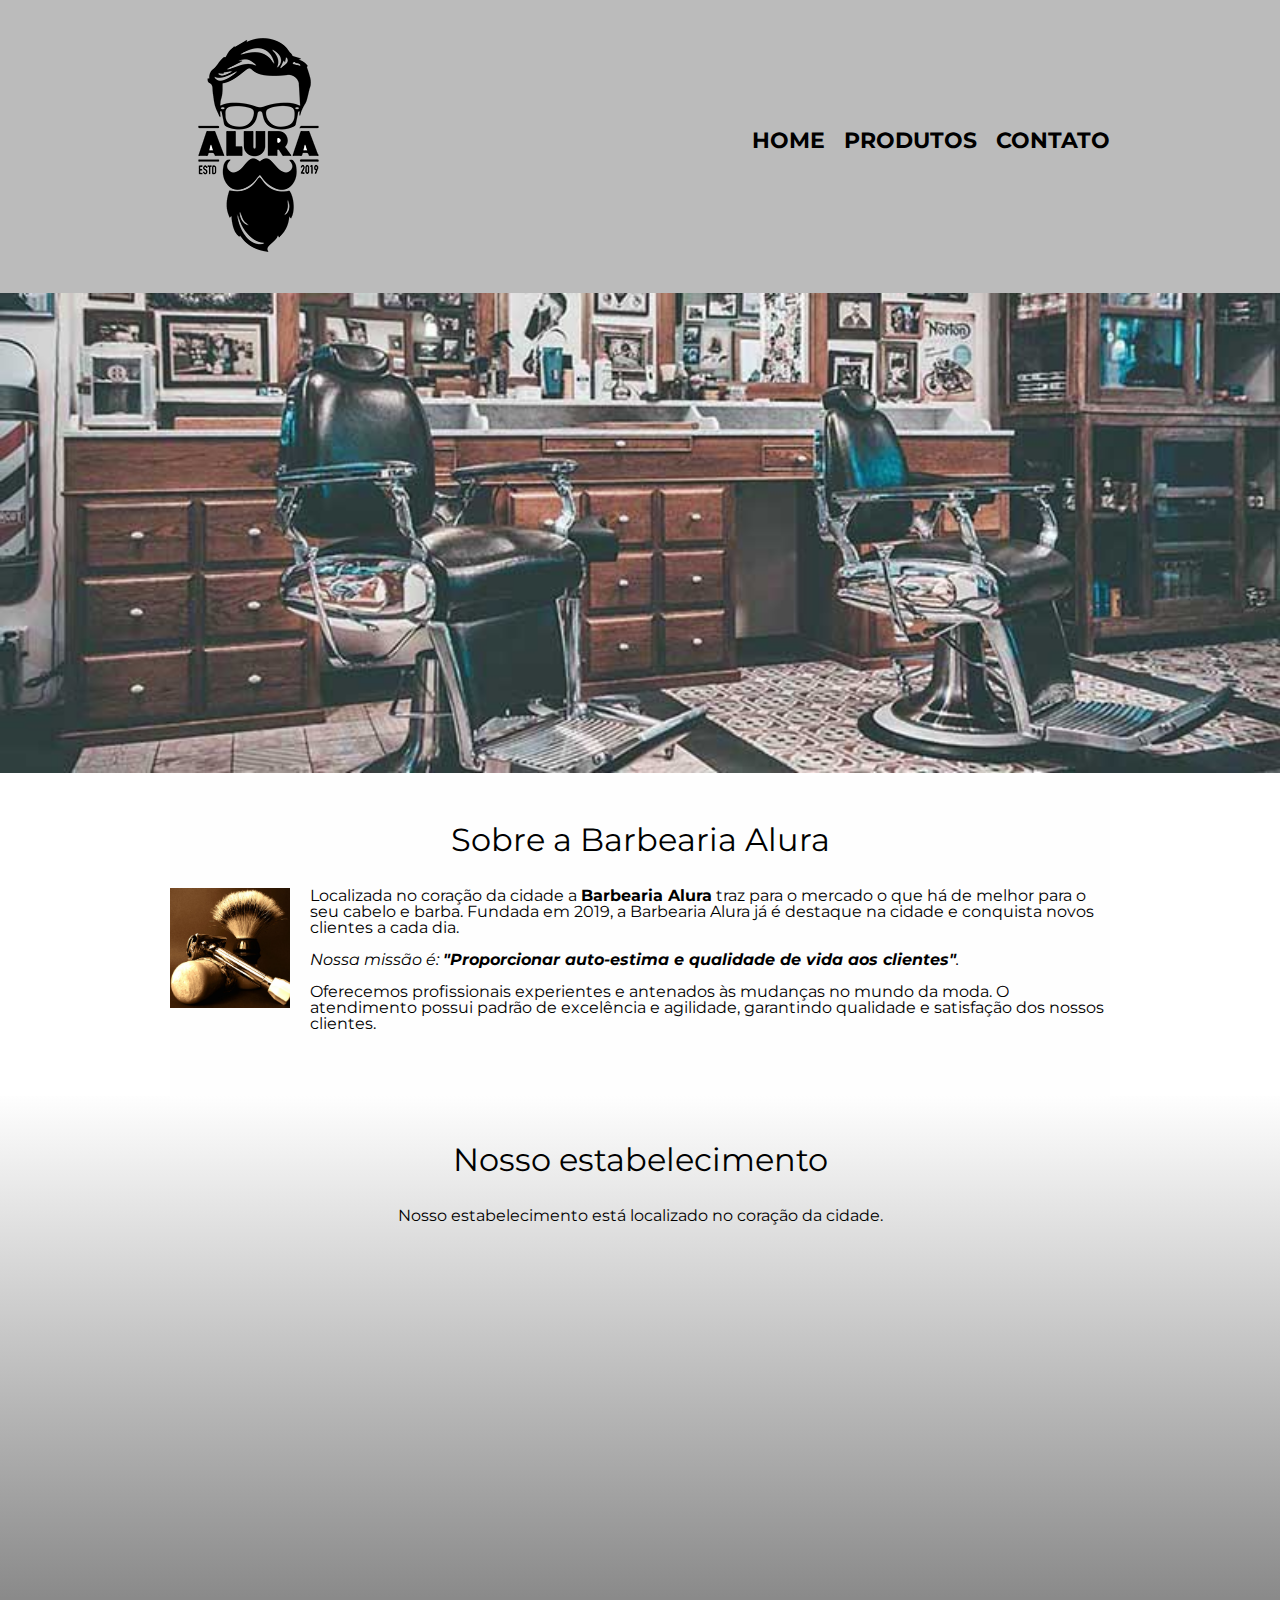
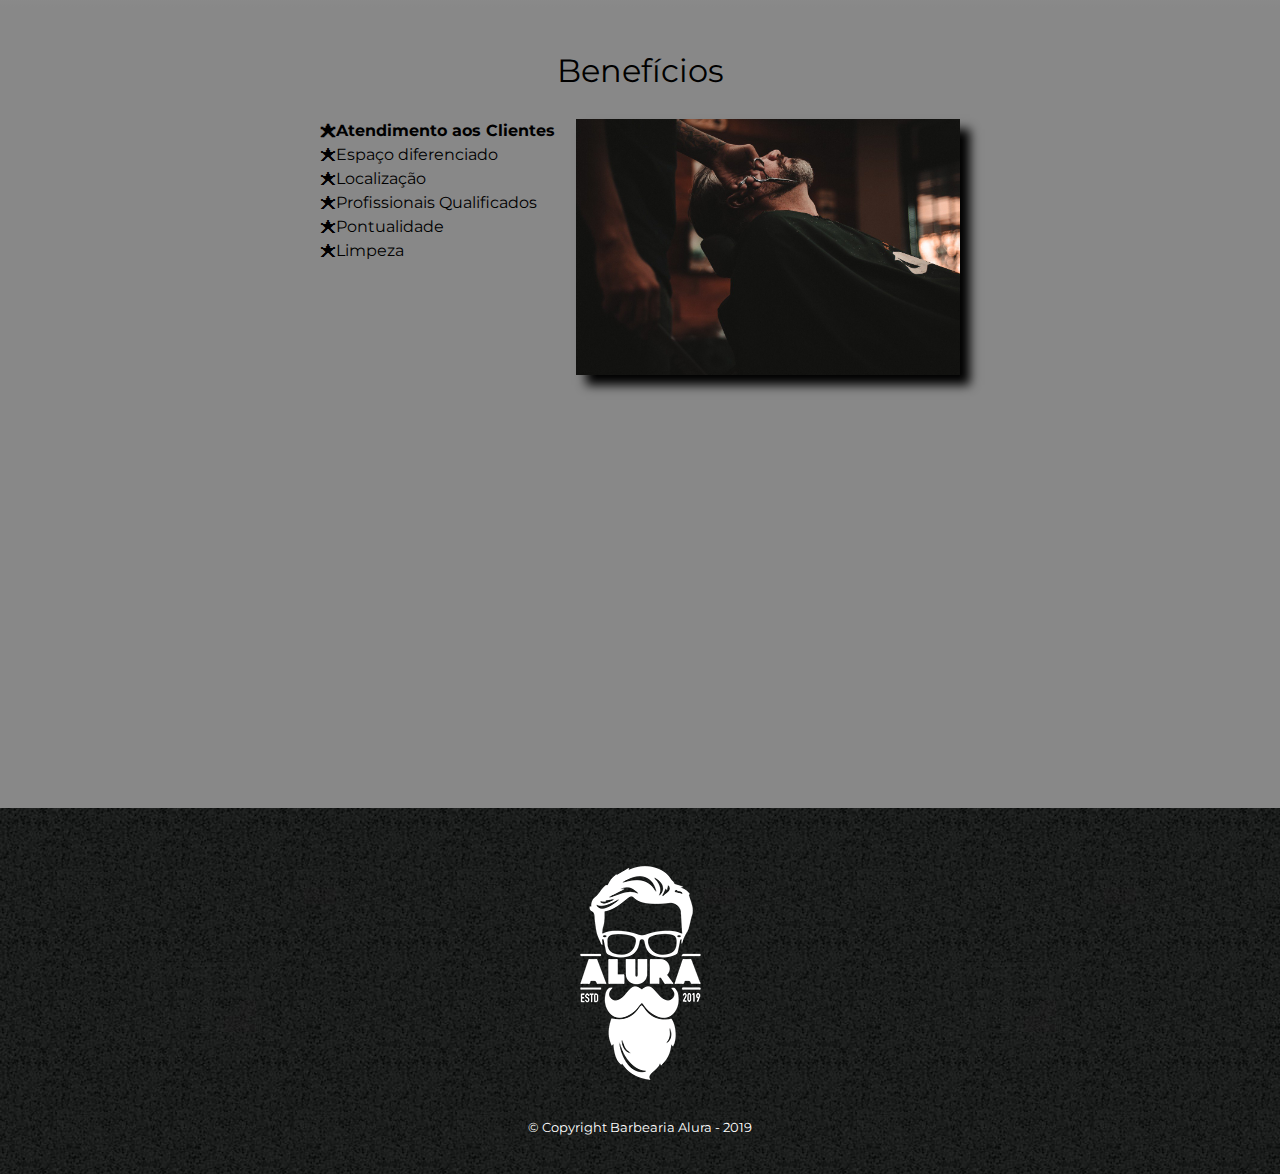
<file: index.html>
<!DOCTYPE html>
<html lang="pt-br">
	<head>
		<meta charset="UTF-8">
		<meta name="viewport" content="width=device-width">
		<title>Barbearia Alura</title>

		<link rel="stylesheet" href="reset.css">
		<link rel="stylesheet" href="style.css">
		<link href="https://fonts.googleapis.com/css?family=Montserrat&display=swap" rel="stylesheet">
	</head>

	<body>
		<header>
			<div class="caixa">
				<h1><img src="images/logo.png"></h1>

				<nav>
					<ul>
						<li><a href="index.html">Home</a></li>
						<li><a href="produtos.html">Produtos</a></li>
						<li><a href="contato.html">Contato</a></li>
					</ul>
				</nav>
			</div>
		</header>

		<img class="banner" src="images/banner.jpg">

		<main>
			<section class="principal">
				<h2 class="titulo-principal">Sobre a Barbearia Alura</h2>

				<img class="utensilios" src="images/utensilios.jpg" alt="Utensilios de um barbeiro.">

				<p>Localizada no coração da cidade a <strong>Barbearia Alura</strong> traz para o mercado o que há de melhor para o seu cabelo e barba. Fundada em 2019, a Barbearia Alura já é destaque na cidade e conquista novos clientes a cada dia.</p>

				<p id="missao"><em>Nossa missão é: <strong>"Proporcionar auto-estima e qualidade de vida aos clientes"</strong>.</em></p>

				<p>Oferecemos profissionais experientes e antenados às mudanças no mundo da moda. O atendimento possui padrão de excelência e agilidade, garantindo qualidade e satisfação dos nossos clientes.</p>
			</section>

			<section class="mapa">
				<h3 class="titulo-principal">Nosso estabelecimento</h3>
				<p>Nosso estabelecimento está localizado no coração da cidade.</p>

				<div class="mapa-conteudo">
					<iframe src="https://www.google.com/maps/embed?pb=!1m18!1m12!1m3!1d1828.2242591926504!2d-46.63338492802402!3d-23.588242230284436!2m3!1f0!2f0!3f0!3m2!1i1024!2i768!4f13.1!3m3!1m2!1s0x94ce5a2b2ed7f3a1%3A0xab35da2f5ca62674!2sCaelum%20-%20Escola%20de%20Tecnologia!5e0!3m2!1spt-BR!2sbr!4v1584110437038!5m2!1spt-BR!2sbr" width="100%" height="300" frameborder="0" style="border:0;" allowfullscreen="" aria-hidden="false" tabindex="0"></iframe>
				</div>
			</section>

			<section class="beneficios">
				<h3 class="titulo-principal">Benefícios</h3>

				<div class="conteudo-beneficios">
					<ul class="lista-beneficios">
						<li class="itens">Atendimento aos Clientes</li>
						<li class="itens">Espaço diferenciado</li>
						<li class="itens">Localização</li>
						<li class="itens">Profissionais Qualificados</li>
						<li class="itens">Pontualidade</li>
						<li class="itens">Limpeza</li>
					</ul><img src="images/beneficios.jpg" class="imagem-beneficios">
				</div>

				<div class="video">
					<iframe width="100%" height="315" src="https://www.youtube.com/embed/wcVVXUV0YUY" frameborder="0" allow="accelerometer; autoplay; encrypted-media; gyroscope; picture-in-picture" allowfullscreen></iframe>
				</div>
			</section>
		</main>

		<footer class>
			<img src="images/logo-branco.png">
			<p class="copyright">&copy; Copyright Barbearia Alura - 2019</p>
		</footer>
	</body>

	

</html>
</file>
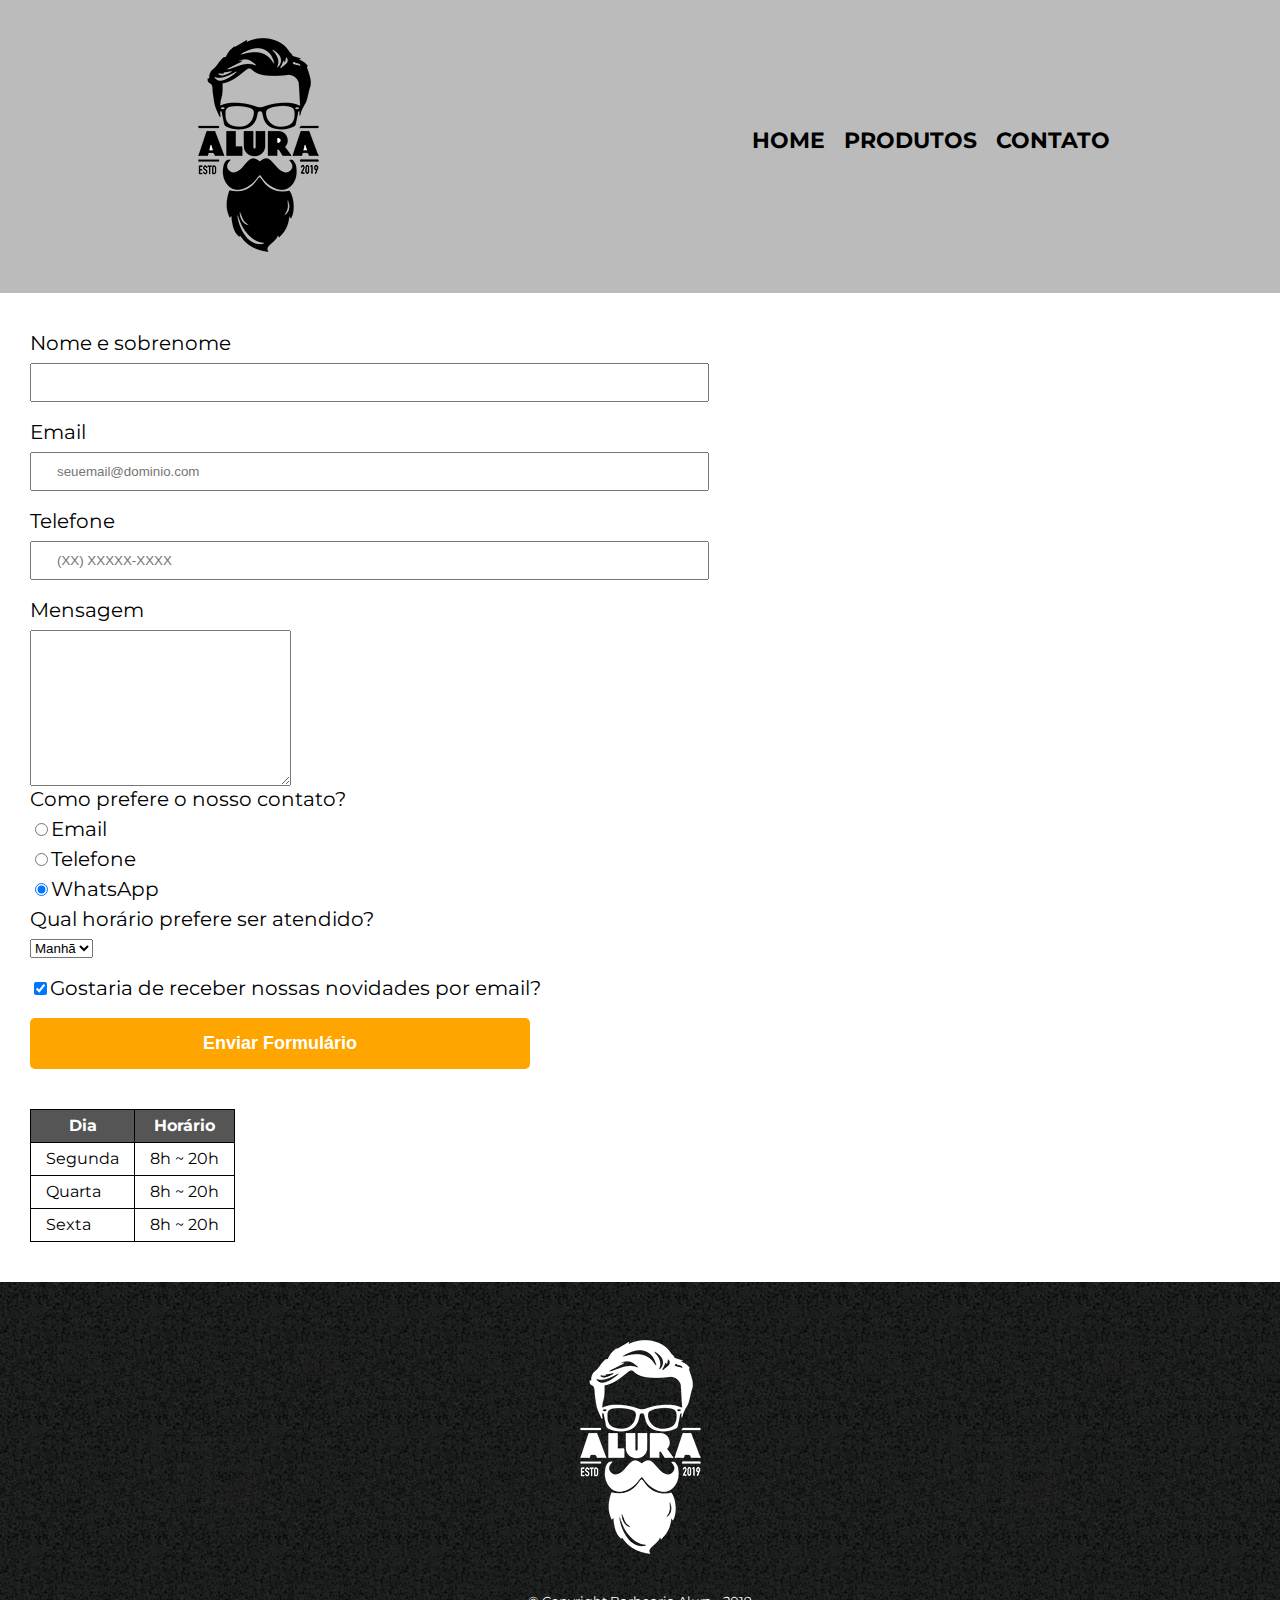
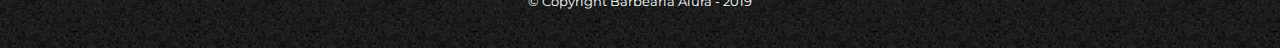
<file: contato.html>
<!DOCTYPE html>
<html>
	<head>
		<meta charset="UTF-8">
		<meta name="viewport" content="width=device-width">
		<title>Contato - Barbearia Alura</title>

		<link rel="stylesheet" href="reset.css">
		<link rel="stylesheet" href="style.css">
		<link href="https://fonts.googleapis.com/css?family=Montserrat&display=swap" rel="stylesheet">
	</head>
	
	<body>
		<header>
			<div class="caixa">
				<h1><img src="images/logo.png" alt="Logo da Barbearia Alura"></h1>

				<nav>
					<ul>
						<li><a href="index.html">Home</a></li>
						<li><a href="produtos.html">Produtos</a></li>
						<li><a href="contato.html">Contato</a></li>
					</ul>
				</nav>
			</div>
		</header>

		<main class="contato-main">
			<form>
				<label for="nomesobrenome">Nome e sobrenome</label>
				<input type="text" id="nomesobrenome" class="input-padrao" required>

				<label for="email">Email</label>
				<input type="email" id="email" class="input-padrao" required placeholder="seuemail@dominio.com">

				<label for="telefone">Telefone</label>
				<input type="tel" id="telefone" class="input-padrao" required placeholder="(XX) XXXXX-XXXX">

				<label for="mensagem">Mensagem</label>
				<textarea cols="30" rows="10" id="mensagem" required></textarea>

				<fieldset>
					<legend>Como prefere o nosso contato?</legend>
					<label for="radio-email">
						<input type="radio" name="contato" value="email" id="radio-email">Email</label>

					<label for="radio-telefone">
						<input type="radio" name="contato" value="telefone" id="radio-telefone">Telefone</label>

					<label for="radio-whatsapp">
						<input type="radio" name="contato" value="whatsapp" id="radio-whatsapp" checked>WhatsApp</label>			
				</fieldset>

				<fieldset>
					<legend>Qual horário prefere ser atendido?</legend>
					<select>
						<option>Manhã</option>
						<option>Tarde</option>
						<option>Noite</option>
					</select>
				</fieldset>

				<label class="checkbox">
					<input type="checkbox" checked>Gostaria de receber nossas novidades por email?</label>

				<input type="submit" value="Enviar Formulário" class="enviar">
			</form>

			<table>
				<thead>
					<tr>
						<th>Dia</th>
						<th>Horário</th>
					</tr>
				</thead>
				<tbody>
					<tr>
						<td>Segunda</td>
						<td>8h ~ 20h</td>
					</tr>				
					<tr>
						<td>Quarta</td>
						<td>8h ~ 20h</td>
					</tr>				
					<tr>
						<td>Sexta</td>
						<td>8h ~ 20h</td>
					</tr>
				</tbody>		
			</table>
		</main>

		<footer class>
			<img src="images/logo-branco.png" alt="Logo da Barbearia Alura">
			<p class="copyright">&copy; Copyright Barbearia Alura - 2019</p>
		</footer>
	</body>

</html>
</file>
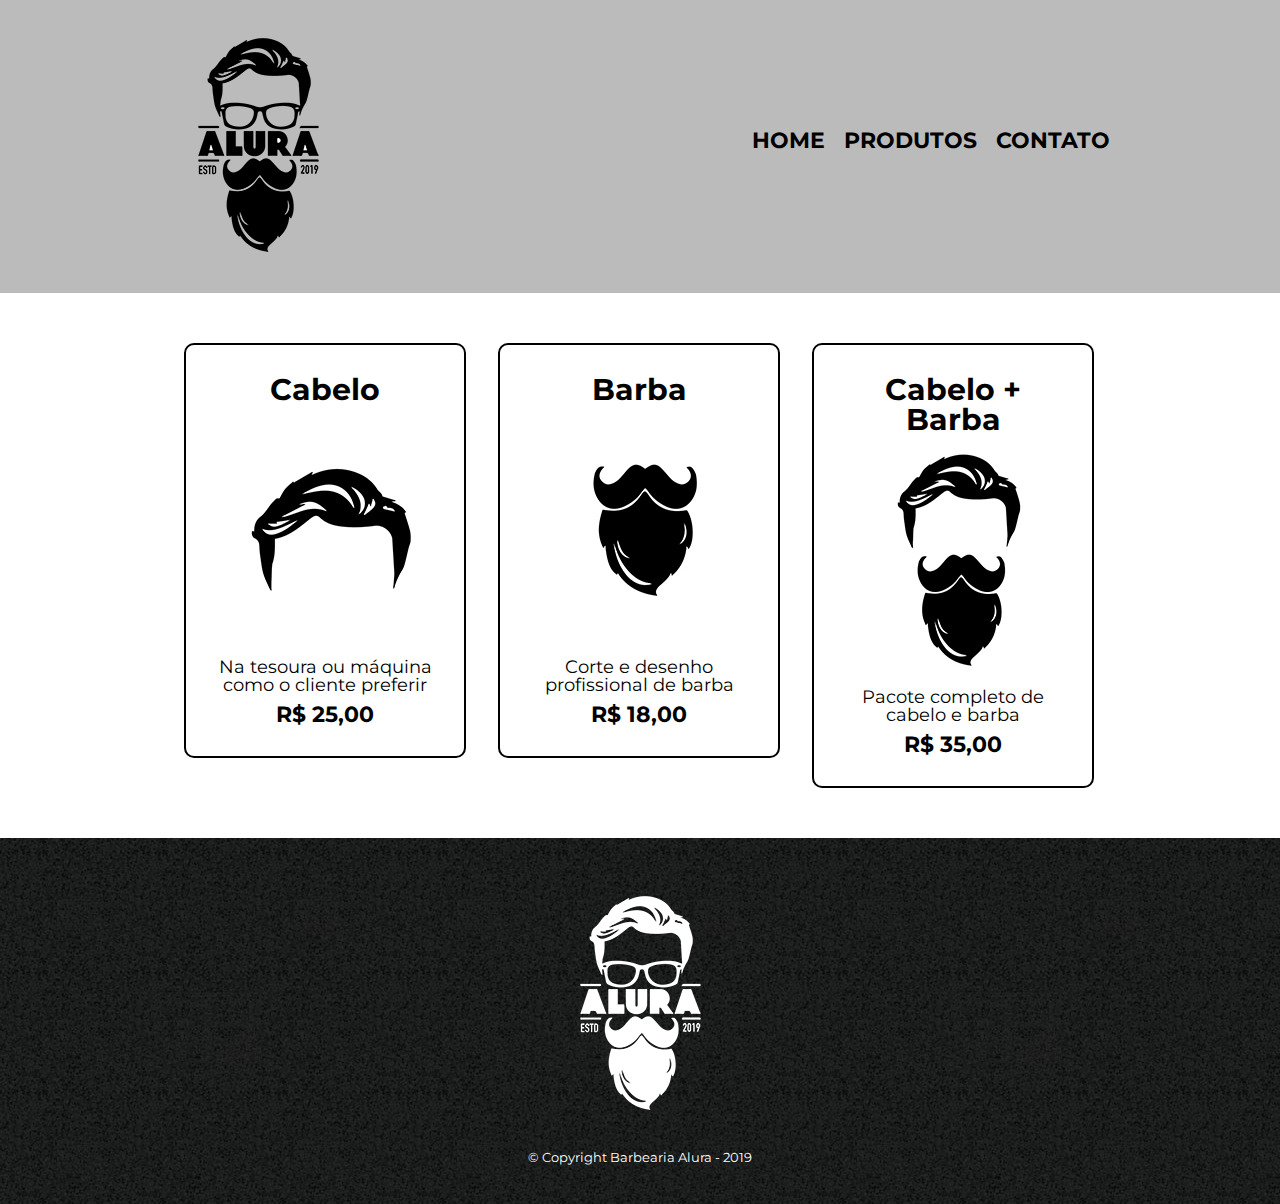
<file: produtos.html>
<!DOCTYPE html>
<html>
	<head>
		<meta charset="UTF-8">
		<meta name="viewport" content="width=device-width">
		<title>Produtos - Barbearia Alura</title>

		<link rel="stylesheet" href="reset.css">
		<link rel="stylesheet" href="style.css">
		<link href="https://fonts.googleapis.com/css?family=Montserrat&display=swap" rel="stylesheet">
	</head>
	
	<body>
		<header>
			<div class="caixa">
				<h1><img src="images/logo.png"></h1>

				<nav>
					<ul>
						<li><a href="index.html">Home</a></li>
						<li><a href="produtos.html">Produtos</a></li>
						<li><a href="contato.html">Contato</a></li>
					</ul>
				</nav>
			</div>
		</header>

		<main>
			<ul class="produtos">
				<li>
					<h2>Cabelo</h2>
					<img src="images/cabelo.jpg">
					<p class="produto-descricao">Na tesoura ou máquina como o cliente preferir</p>
					<p class="produto-preco">R$ 25,00</p>
				</li>
				<li>
					<h2>Barba</h2>
					<img src="images/barba.jpg">
					<p class="produto-descricao">Corte e desenho profissional de barba</p>
					<p class="produto-preco">R$ 18,00</p>
				</li>
				<li>
					<h2>Cabelo + Barba</h2>
					<img src="images/cabelo+barba.jpg">
					<p class="produto-descricao">Pacote completo de cabelo e barba</p>
					<p class="produto-preco">R$ 35,00</p>
				</li>
				
			</ul>
		</main>

		<footer class>
			<img src="images/logo-branco.png">
			<p class="copyright">&copy; Copyright Barbearia Alura - 2019</p>
		</footer>
	</body>

</html>
</file>
<file: style.css>
body {
	font-family: 'Montserrat', sans-serif;
}

header {
	background: #BBBBBB;
	padding: 20px 0;
}

.caixa {
	position: relative;
	width: 940px;
	margin: 0 auto;	/* cima,baixo - lados*/
}

nav {
	position: absolute;
	top: 110px;
	right: 0;
}

nav li {
	display: inline;
	margin: 0 0 0 15px;	/*cima direita baixo e esquerda */ 
}


nav a {
	text-transform: uppercase;
	color: #000000;
	font-weight: bold;
	font-size: 22px;
	text-decoration: none;
}

nav a:hover {	/*quando o mouse estiver por cima dos links no menu de navegação*/
	color: #C78C19;
	text-decoration: underline;
}

.produtos {
	width: 940px;
	margin: 0 auto;
	padding: 50px 0;
}

.produtos li {
	display: inline-block;
	text-align: center;
	width: 30%;
	vertical-align: top;
	margin: 0 1.5%;
	padding: 30px 20px;
	box-sizing: border-box; /*colocando o padding dentro da porcentagem de espaço*/
	/*border-color: #000000;*/
	/*border-width: 2px;*/
	/*border-style: solid;*/
	border: 2px solid #000000; /*tamanho estilo cor*/
	border-radius: 10px;
	/*border-radius: 10px 20px 30px 40px;*/
}

.produtos li:hover {
	border-color: #C78C19;
}

.produtos li:active {
	border-color: #088C19;
}

.produtos li:hover h2 { /* quero que o h2 quando o mouse estiver por cima dos li de produtos*/
	font-size: 34px;
}

.produtos h2 {
	font-size: 30px;
	font-weight: bold;
}

.produto-descricao {
	font-size: 18px;
}

.produto-preco {
	font-size: 22px;
	font-weight: bold;
	margin-top: 10px;
}

footer {
	text-align: center;
	background: url("images/bg.jpg");
	padding: 40px 0px;
}

.copyright {
	color: #FFFFFF;
	font-size: 13px;
	margin: 20px 0 0;
}

main {

}

form {
	margin: 40px 0;
}

/*todas as labels dentro de form e todos os labels dentro de form*/
form label, form legend {
	display: block;
	font-size: 20px;
	margin: 0 0 10px;
}

.input-padrao {
	display: block;
	margin: 0 0 20px;
	padding: 10px 25px;
	width: 50%;
}

.contato-main {
	margin: 0 0 0 30px;
}

.checkbox {
	margin: 20px 0;
}

.enviar {
	width: 40%;
	padding: 15px 0;
	background: orange;
	color: white;
	font-weight: bold;
	font-size: 18px;
	border: none;
	border-radius: 5px;
	transition: 1s all;
	cursor: pointer;
}

.enviar:hover {
	background: darkorange;
	transform: scale(1.2);
}

table {
	margin: 20px 0 40px;

}

thead {
	background: #555555;
	color: white;
	font-weight: bold;
}

td, th {
	border: 1px solid #000000;
	padding: 8px 15px;

}

/*css da página inicial*/
.banner {
	width: 100%;
}

.titulo-principal {
	text-align: center;
	font-size: 2em;	/*Duas vezes o tamanho base de 15px*/
	margin: 0 0 1em;
	clear: left;	/*limpa o float a esquerda*/
	/*color: rgba(0,0,0,0.3);*/
}

/*
.titulo-principal:first-letter {
	font-weight: bold;
}

.titulo-principal:before {
	content: "[ ";
}

.titulo-principal:after {
	content: " ]"; 
}


p:first-line {
	font-style: italic;
}
*/

.principal {
	padding: 3em 0;
	background: #FEFEFE;
	width: 940px;
	margin: 0 auto;
}

.principal p{
	margin: 0 0 1em; /*Criando uma margem para baixo proporcional ao tamanho da fonte*/
}

.principal strong {
	font-weight: bold;
}

.principal em {
	font-style: italic;
}

.utensilios {
	width: 120px;
	float: left;	/*Flutua o elemento para que as tags seguintes possam ocupar sua "sombra"*/
	margin: 0 20px 20px 0;	/* cima - direita - baixo - esquerda */
}

.mapa {
	padding: 3em 0;
	background: linear-gradient(#FEFEFE, #888888); 
}

.mapa-conteudo {
	width: 940px;
	margin: 0 auto;	
}

.mapa p {
	margin: 0 0 2em;
	text-align: center;
}

.beneficios {
	padding: 3em 0;
	background: #888888;
	/*box-shadow: inset 0 0 30px #FF0000; sombra interna*/
}

.conteudo-beneficios {
	width: 640px;
	margin: 0 auto;
}

.lista-beneficios {
	width: 40%;
	display: inline-block;
	vertical-align: top;
}

.itens {
	line-height: 1.5;
}

/*Pseudo classe */
.itens:first-child {
	font-weight: bold;
}

.itens:before {
	content: "🟊";
}

.imagem-beneficios {
	width: 60%;
	opacity: 1;
	transition: 400ms;
	box-shadow: 10px 10px 10px 0 #000000;
	/*box-shadow: 10px 10px 30px 20px #000000, -10px -10px yellow, -20px 20px rgba(255,0,0,0.5);*/ /* X Y Blur IntensidadeBorda Cor*/
}

.imagem-beneficios:hover {
	opacity: 0.3;
}

.video {
	width: 560px;
	margin: 2em auto;
}

/*Media Query - para telas que tenham até 480px entregamos esse estilo*/
@media screen and (max-width: 480px) {
	/*Página principal*/
	.caixa, .principal, .conteudo-beneficios, .mapa-conteudo, .video {
		width: auto;
	}

	h1 {
		text-align: center;
	}

	nav {
		position: static;
	}

	.lista-beneficios, .imagem-beneficios {
		width: 100%;
	}

	/*Página de Produtos*/
	.produtos {
		width: auto;
		padding: 10px;
	}

	.produtos li {
		width: auto;
		display: block;
		margin: 5px 10px 15px 10px;

	}
}

/*
--Seletores avançados do CSS -
main > p {	--selecionando os p que são filhas diretas da main
	background: red;
}

--selecionando o primeiro p irmão de img, primeiro p que vem logo depois de uma imagem
img + p {
	background: blue;
}

--pega todos os p que vem depois de uma imagem
img ~ p {
	background: yellow;
}

--Selecionando todos os p que não são da classe missão
.principal p:not(#missao) {
	background: orange;
}

*/
</file>
